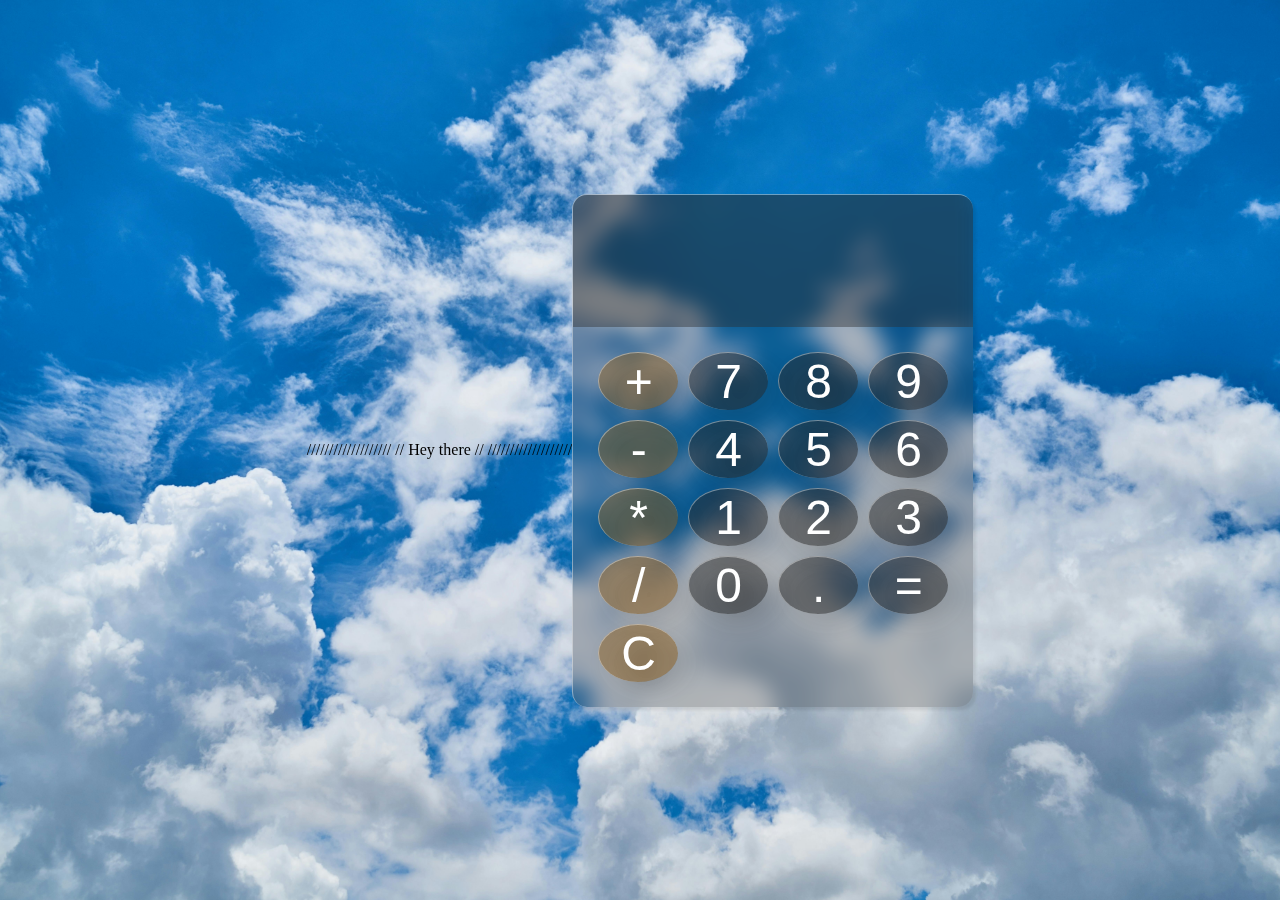
<file: index.html>
<!DOCTYPE html>
<html lang="en">
<head>
    <meta charset="UTF-8">
    <meta name="viewport" content="width=device-width, initial-scale=1.0">
    <title>Glass Calculator</title>
    <link rel="stylesheet" href="calc.css">
</head>
<body>
    ///////////////////
   //   Hey there   //
  /////////////////// 
    <div id="calculator">
        <input id="display" type="text" readonly>
        <div class="keys" id="boxS">
            <button onclick="apprendToDisplay('+')" class="operator-btn" id="boxO">+</button>
            <button onclick="apprendToDisplay(7)" id="box7">7</button>
            <button onclick="apprendToDisplay(8)" id="box8">8</button>
            <button onclick="apprendToDisplay(9)" id="box9">9</button>
            <button onclick="apprendToDisplay('-')" class="operator-btn" id="boxO1">-</button>
            <button onclick="apprendToDisplay(4)" id="box4">4</button>
            <button onclick="apprendToDisplay(5)" id="box5">5</button>
            <button onclick="apprendToDisplay(6)" id="box6">6</button>
            <button onclick="apprendToDisplay('*')" class="operator-btn" id="boxO2">*</button>
            <button onclick="apprendToDisplay(1)" id="box1">1</button>
            <button onclick="apprendToDisplay(2)" id="box2">2</button>
            <button onclick="apprendToDisplay(3)" id="box3">3</button>
            <button onclick="apprendToDisplay('/')" class="operator-btn" id="boxO3">/</button>
            <button onclick="apprendToDisplay(0)" id="box0">0</button>
            <button onclick="apprendToDisplay('.')" id="box.">.</button>
            <button onclick="calculate()" id="eval">=</button>
            <button onclick="clearDisplay()" class="operator-btn" id="error">C</button>
        </div>
    </div>
    <script src="calc.js"></script>
</body>
</html>
</file>
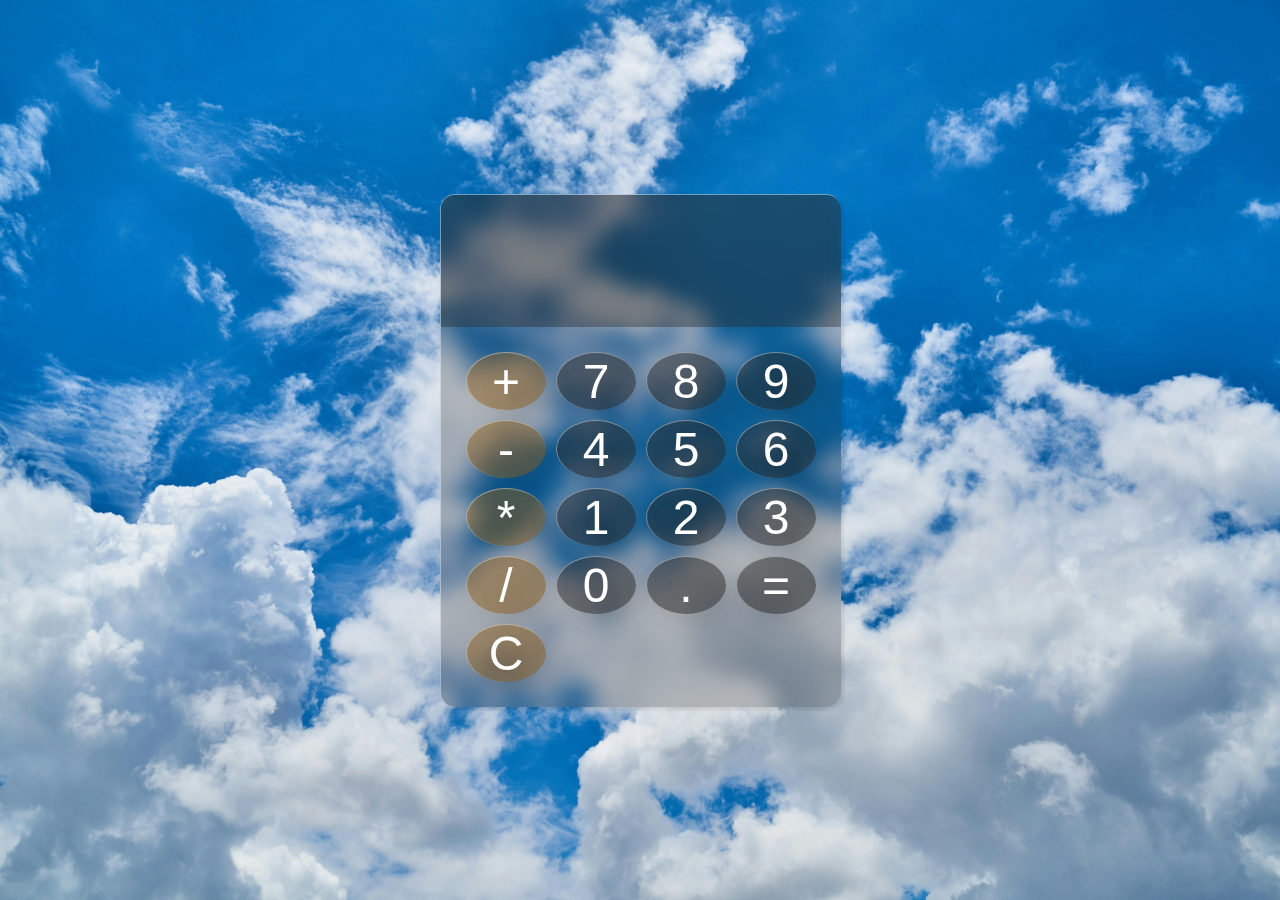
<file: calc.html>
<!DOCTYPE html>
<html lang="en">
<head>
    <meta charset="UTF-8">
    <meta name="viewport" content="width=device-width, initial-scale=1.0">
    <title>Document</title>
    <link rel="stylesheet" href="calc.css">
    <title>Glass Calculator</title>
</head>
<body>
    <div id="calculator">
        <input id="display" type="text" readonly>
        <div class="keys" id="boxS">
            <button onclick="apprendToDisplay('+')" class="operator-btn" id="boxO">+</button>
            <button onclick="apprendToDisplay(7)" id="box7">7</button>
            <button onclick="apprendToDisplay(8)"  id="box8">8</button>
            <button onclick="apprendToDisplay(9)" id="box9">9</button>
            <button onclick="apprendToDisplay('-')" class="operator-btn" id="boxO1">-</button>
            <button onclick="apprendToDisplay(4)" id="box4">4</button>
            <button onclick="apprendToDisplay(5)" id="box5">5</button>
            <button onclick="apprendToDisplay(6)" id="box6">6</button>
            <button onclick="apprendToDisplay('*')" class="operator-btn" id="boxO2">*</button>
            <button onclick="apprendToDisplay(1)" id="box1">1</button>
            <button onclick="apprendToDisplay(2)" id="box2">2</button>
            <button onclick="apprendToDisplay(3)" id="box3">3</button>
            <button onclick="apprendToDisplay('/')" class="operator-btn" id="boxO3">/</button>
            <button onclick="apprendToDisplay(0)" id="box0">0</button>
            <button onclick="apprendToDisplay('.')" id="box.">.</button>
            <button onclick="calculate()" id="eval">=</button>
            <button onclick="clearDisplay()" class="operator-btn" id="error">C</button>
        </div>
    </div>
    <script src="calc.js"></script>
</body>
</html>
</file>
<file: calc.css>
body{
    margin: 0;
    display: flex;
    justify-content: center;
    align-items: center;
    min-height: 100vh;
    background-image: url(skyphoto.jpg);
    background-size: cover;
    background-position: center;
}
#calculator{
    font-family: Arial, Helvetica, sans-serif;
    background-color: hsla(0, 0%, 15%, 0.24);
    backdrop-filter: blur(10px);
    border-top: solid 1px rgba(255, 255, 255, 0.4);
    border-left: solid 1px rgba(255, 255, 255, 0.4);
    box-shadow: 3px 3px 3px rgba(0, 0, 0, 0.089);
    border-radius:15px;
    width: 95%;
    max-width: 400px;
    overflow: hidden;
}
#display{
    width: 200%;
    padding: 20px;
    font-size:5em;
    text-align: left;
    border: none;
    background-color: hsla(0, 0%, 20%, 0.24);
    backdrop-filter: blur(10px);
    color: white;
}
.keys {
    display: grid;
    grid-template-columns: repeat(4, 1fr);
    gap: 10px;
    padding: 25px;
}
button {
    color: white;
    height: 100%;
    aspect-radius: 1:1;
    border-radius: 50%;
    border: none;
    font-size: 3rem;
    filter:drop-shadow(10px 10px 10px rgba(29, 29, 29, 0.452));
    cursor: pointer;
    background-color: hsla(0, 0%, 20%, 0.24);
    backdrop-filter: blur(10px);
    border-top: solid 1px rgba(255, 255, 255, 0.4);
    border-left: solid 1px rgba(255, 255, 255, 0.4);
    transition: ease-out 20ms;
}

button: hover {
    background-color: hsla(0, 0%, 40%, 0.24);
}
button :active {
    background-color: hsla(0, 0%, 50%, 0.24);
    scale:0.97;
}
.operator-btn {
    background-color: hsla(35, 100%, 55%, 0.24);
}
.operator-btn:hover {
    background-color: hsla(35, 100%, 65%, 0.24);
}
.operator-btn:active {
    background-color: hsla(35, 100%, 75%, 0.24);

}
</file>
